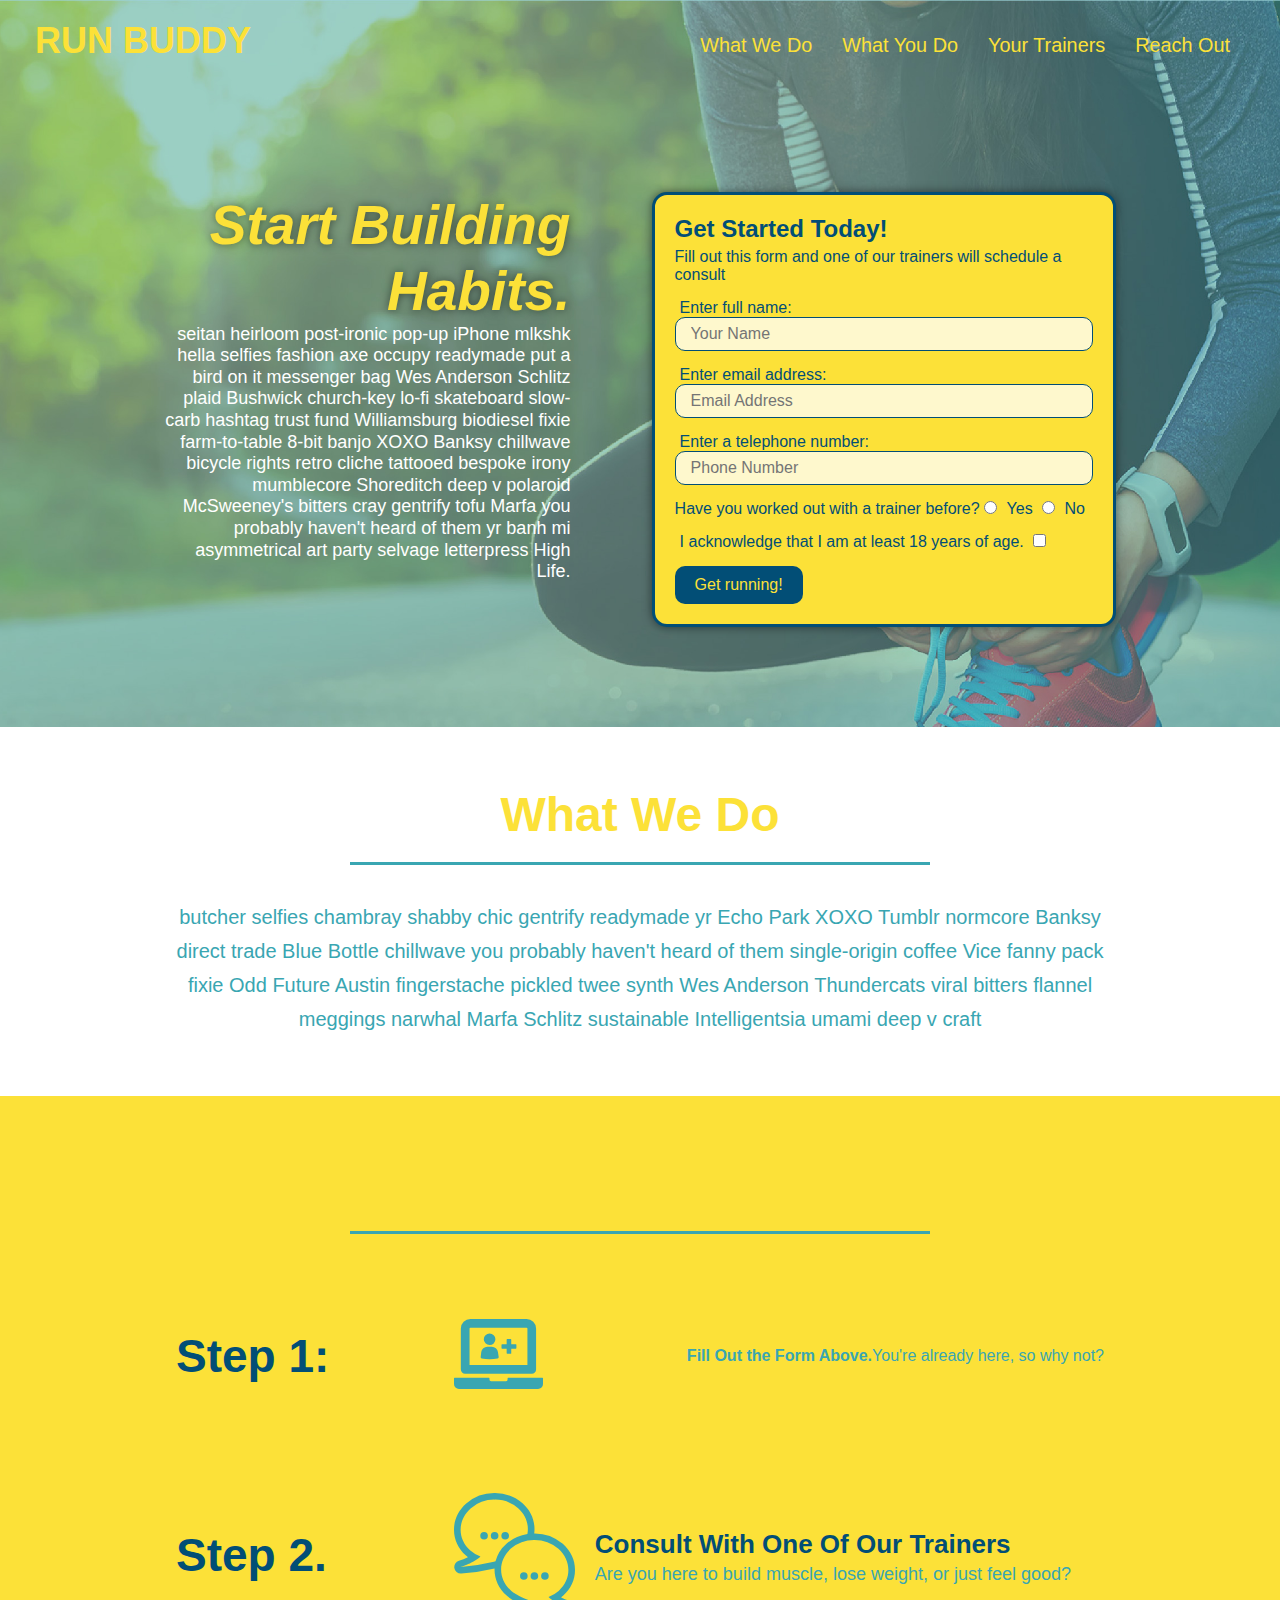
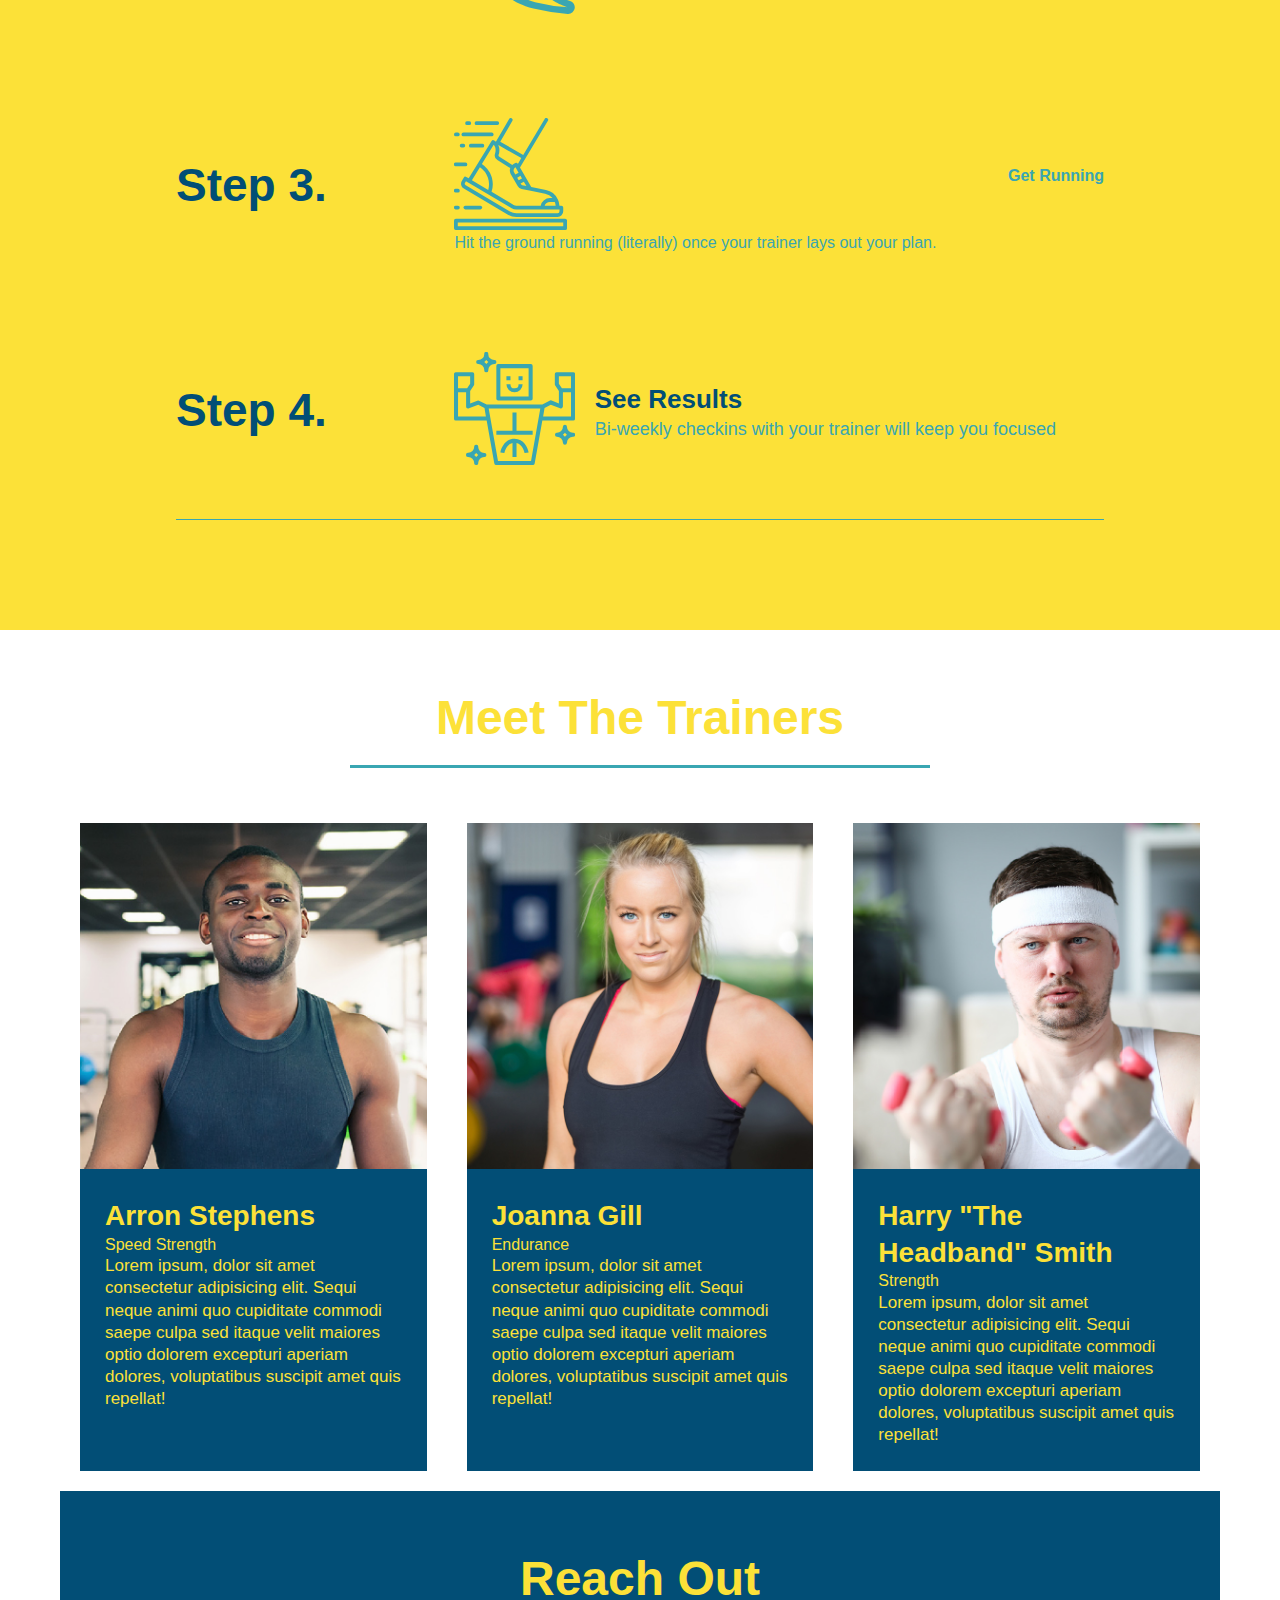
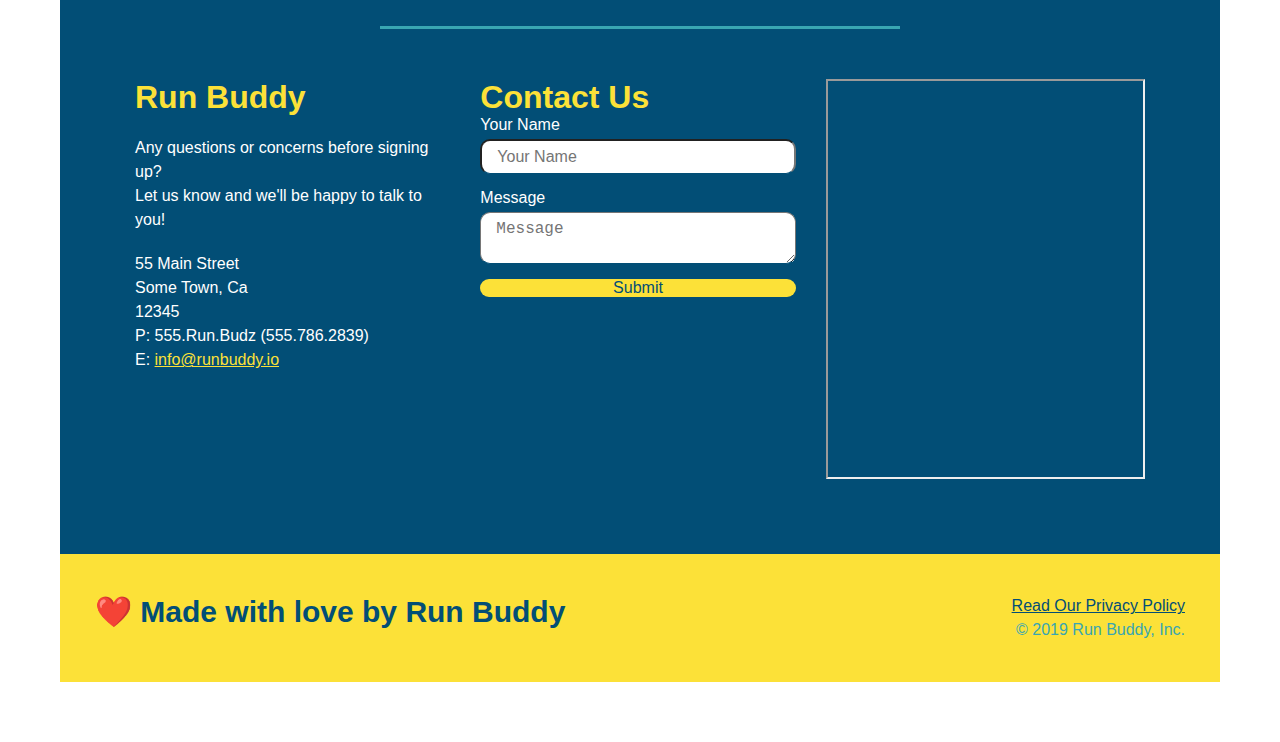
<file: index.html>
<!DOCTYPE html>
<html>
    <head>
        <meta name="viewport" content="width=device-width, initial-scale=1.0" />
        <meta charset="UTF-8" />
        <title>Run Buddy</title>
        <link rel="stylesheet" href="./assets/style.css" />
    </head>
    <body>
        <header>
        <h1>
            <a href="/">RUN BUDDY</a>
        </h1>
        <nav>
            <!-- Unordered list element-->
            <ul>
                <!--List item element-->
                <li>
                    <!--Anchor element-->
                    <a href="#what-we-do"> What We Do</a>
                </li>
                <li>
                    <a href="#what-you-do">What You Do</a>
                </li>
                <li>
                    <a href="#your-trainers">Your Trainers</a>
                </li>
                <li>
                    <a href="#reach-out">Reach Out</a>
                </li>
            </ul>
        </nav>
        </header>
        <section class="hero">
            <div class="hero-cta">
                <h2>Start Building Habits.</h2>
                <p>
                    seitan heirloom post-ironic pop-up iPhone mlkshk hella selfies fashion axe occupy readymade put a bird on it messenger bag Wes Anderson Schlitz plaid Bushwick church-key lo-fi skateboard slow-carb hashtag trust fund Williamsburg biodiesel fixie farm-to-table 8-bit banjo XOXO Banksy chillwave bicycle rights retro cliche tattooed bespoke irony mumblecore Shoreditch deep v polaroid McSweeney's bitters cray gentrify tofu Marfa you probably haven't heard of them yr banh mi asymmetrical art party selvage letterpress High Life.
                </p>
            </div>
            <div class="hero-form">
                <h3>Get Started Today!</h3>
                <p>Fill out this form and one of our trainers will schedule a consult</p>
             <!-- Add form element -->
            <form>
                <label for="name">Enter full name:</label>
                <input type="text" placeholder="Your Name" name="name" id="name" class="form-input"/>
                <label for="email">Enter email address:</label>
                <input type="email"placeholder="Email Address" name="email" id="email" class="form-input"/>
                <label for="phone">Enter a telephone number:</label>
                <input type="tel" placeholder="Phone Number" name="phone" id="phone" class="form-input"/>
                <p>
                    Have you worked out with a trainer before?
                    <input type="radio" name="trainer-confirm" id="trainer-yes" />
                    <label for="trainer-yes">Yes</label>
                    <input type="radio" name="trainer-confirm" id="trainer-no" />
                    <label for="trainer-no">No</label>
                </p> 
                <p>
                    <label for="checkbox">
                        I acknowledge that I am at least 18 years of age.
                    </label>
                    <input type="checkbox" name="age-confirm"  id="checkbox" />
                </p>
                <button type="submit">
                    Get running!
                </button>
            </form>
            </div>
        </section>
        <!-- end hero-->
    <!-- "what we do" section-->
    <section id="what-we-do" class="intro">
        <div class="flex-row">
            <h2 class="section-title primary-border"> 
                What We Do
            </h2>
            </div>
            <div class="flex-row">
            <p>
            butcher selfies chambray shabby chic gentrify readymade yr Echo Park XOXO Tumblr normcore Banksy direct trade Blue Bottle chillwave you probably haven't heard of them single-origin coffee Vice fanny pack fixie Odd Future Austin fingerstache pickled twee synth Wes Anderson Thundercats viral bitters flannel meggings narwhal Marfa Schlitz sustainable Intelligentsia umami deep v craft
        </p>
        </div>
    </section>
    <!--"what you do" section-->
    <section id="what-you-do" class="steps">
        <div class="flex-row">
        <h2 class="section-title secondary-border">
            What You Do
          </h2>
        </div>
            <!-- insert this img element-->
            <div class="step">
            <h3>Step 1:</h3>
            <div class="step-info">
                <div class="step-img">
                    <img src="./assets/step-1.svg" alt="" />
                    </div>
                    <div class="step-text"></div>
                    <h4>Fill Out the Form Above.</h4>
                    <p>You're already here, so why not?</p>
                </div>
            </div>
        </div>
        <div class="step">
            <h3>Step 2.</h3>
            <div class="step-info">
                <div class="step-img">
                    <img src="./assets/step-2.svg" alt="" />
                    </div>
                    <div class="step-text">
                        <h4>Consult With One Of Our Trainers</h4>
                        <p>Are you here to build muscle, lose weight, or just feel good?</p>
                    </div>
                </div>
            </div>
            <div class="step">
                <h3>Step 3.</h3>
                <div class="step-info">
                    <div class="step-img">
                        <img src="./assets/step-3.svg" alt="" />
                    </div>
                    <div class="step-text"></div>
                            <h4>Get Running</h4>
                            <p>Hit the ground running (literally) once your trainer lays out your plan.</p>
                        </div>
                    </div>
                </div>
                    <div class="step">
                        <h3>Step 4.</h3>
                        <div class="step-info">
                            <div class="step-img">
                                <img src="./assets/step-4.svg" alt="" />
                                </div>
                                <div class="step-text">
                                <h4>See Results</h4>
                                <p>Bi-weekly checkins with your trainer will keep you focused</p>
                            </div>
                        </div>
                    </div>
        </section>
    <!--"meet the trainers" section-->
    <section id="your-trainers">
        <div class="flex-row">
        <h2 class="section-title primary-border">
            Meet The Trainers
        </h2>
        </div>
    
    <div class="trainers">
    <article class="trainer">
        <img src="./assets/trainer-1.jpg" alt="Arron Stephens in his workout clothes, ready to pump iron" />
        <div class="trainer-bio">
            <h3 class="trainer-name"> Arron Stephens</h3>
            <h4 class="trainer-role">Speed Strength</h4>
            <p>Lorem ipsum, dolor sit amet consectetur adipisicing elit. Sequi neque animi quo cupiditate commodi saepe culpa sed
                itaque velit maiores optio dolorem excepturi aperiam dolores, voluptatibus suscipit amet quis repellat!
            </p>
        </div>
    </article>
    <article class="trainer">
        <img src="./assets/trainer-2.jpg" alt="Joanna Gill cooling off after a workout" />
        <div class="trainer-bio">
            <h3 class="trainer-name">Joanna Gill</h3>
            <h4 class="trainer-note">Endurance</h4>
            <p>Lorem ipsum, dolor sit amet consectetur adipisicing elit. Sequi neque animi quo cupiditate commodi saepe culpa sed
                itaque velit maiores optio dolorem excepturi aperiam dolores, voluptatibus suscipit amet quis repellat!
              </p>
        </div>
        </article>
        <article class="trainer">
        <img src="./assets/trainer-3.jpg" alt="Harry Smith wearing a headband" />
        <div class="trainer-bio">
            <h3 class="trainer-name">Harry "The Headband" Smith</h3>
            <h4 class="trainer-note">Strength</h4>
            <p>Lorem ipsum, dolor sit amet consectetur adipisicing elit. Sequi neque animi quo cupiditate commodi saepe culpa sed
                itaque velit maiores optio dolorem excepturi aperiam dolores, voluptatibus suscipit amet quis repellat!
            </p>
        </div>
    </article>
    </div>
    <!--"reach out" section-->
    <section id="reach-out" class="contact">
        <div class="flex-row">
        <h2 class="section-title secondary-border">
            Reach Out
        </h2>
        </div>

        <div class="contact-info">
            <div>
            <h3>Run Buddy</h3>
            <p>
                Any questions or concerns before signing up?
                <br />
                Let us know and we'll be happy to talk to you!
            </p>
            <address>
                55 Main Street <br/>
                Some Town, Ca <br/>
                12345<br />
                P: 555.Run.Budz (555.786.2839)<br/>
                E: <a href="mailto:info@runbuddy.io">info@runbuddy.io</a>
            </address>
        </div>
        <div class="contact-form">
            <h3>Contact Us</h3>
            <form>
                <label for="contact-name">Your Name</label>
                <input type="text" id="contact-name" placeholder="Your Name" />

                <label for="contact-message">Message</label>
                <textarea id="contact-message" placeholder="Message"></textarea>
                <button type="submit">Submit</button>
            </form>
        </div>
            <iframe src="https://www.google.com/maps/embed?pb=!1m18!1m12!1m3!1d3147.1079747227936!2d-120.42364418397035!3d37.92790791110593!2m3!1f0!2f0!3f0!3m2!1i1024!2i768!4f13.1!3m3!1m2!1s0x8090c49129b6ac57%3A0xb56c7eb95a2cd8bd!2sMain%20St%2C%20California%2095327!5e0!3m2!1sen!2sus!4v1616426329495!5m2!1sen!2sus">
                style="border:0;"
                allowfullscreen=""
                loading="lazy">
            </iframe>
        </div>
    </section>
    <!--footer-->
    <footer>
        <h2>❤️ Made with love by Run Buddy</h2>
            <div>
            <a href="./privacy-policy.html">Read Our Privacy Policy</a><br />
            &copy; 2019 Run Buddy, Inc.
          </div>
    </footer>
</body>
</html>
</file>
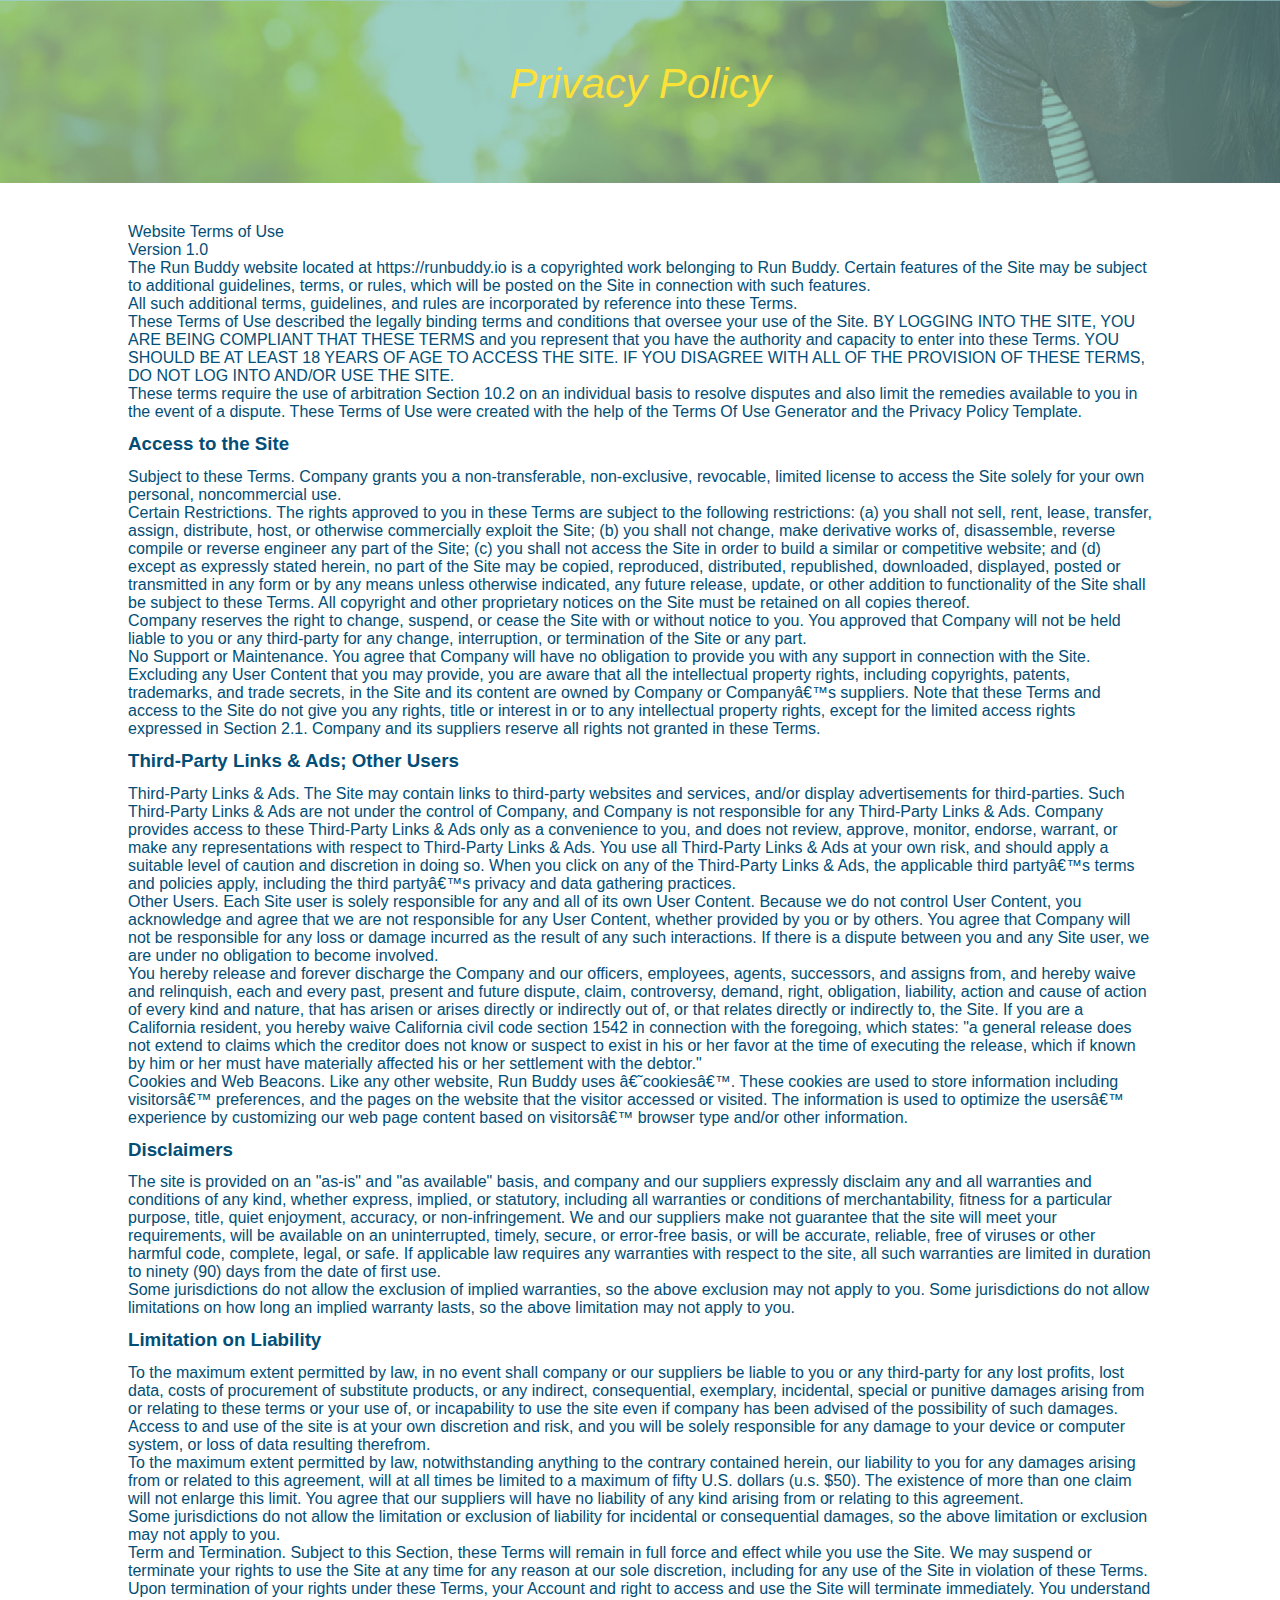
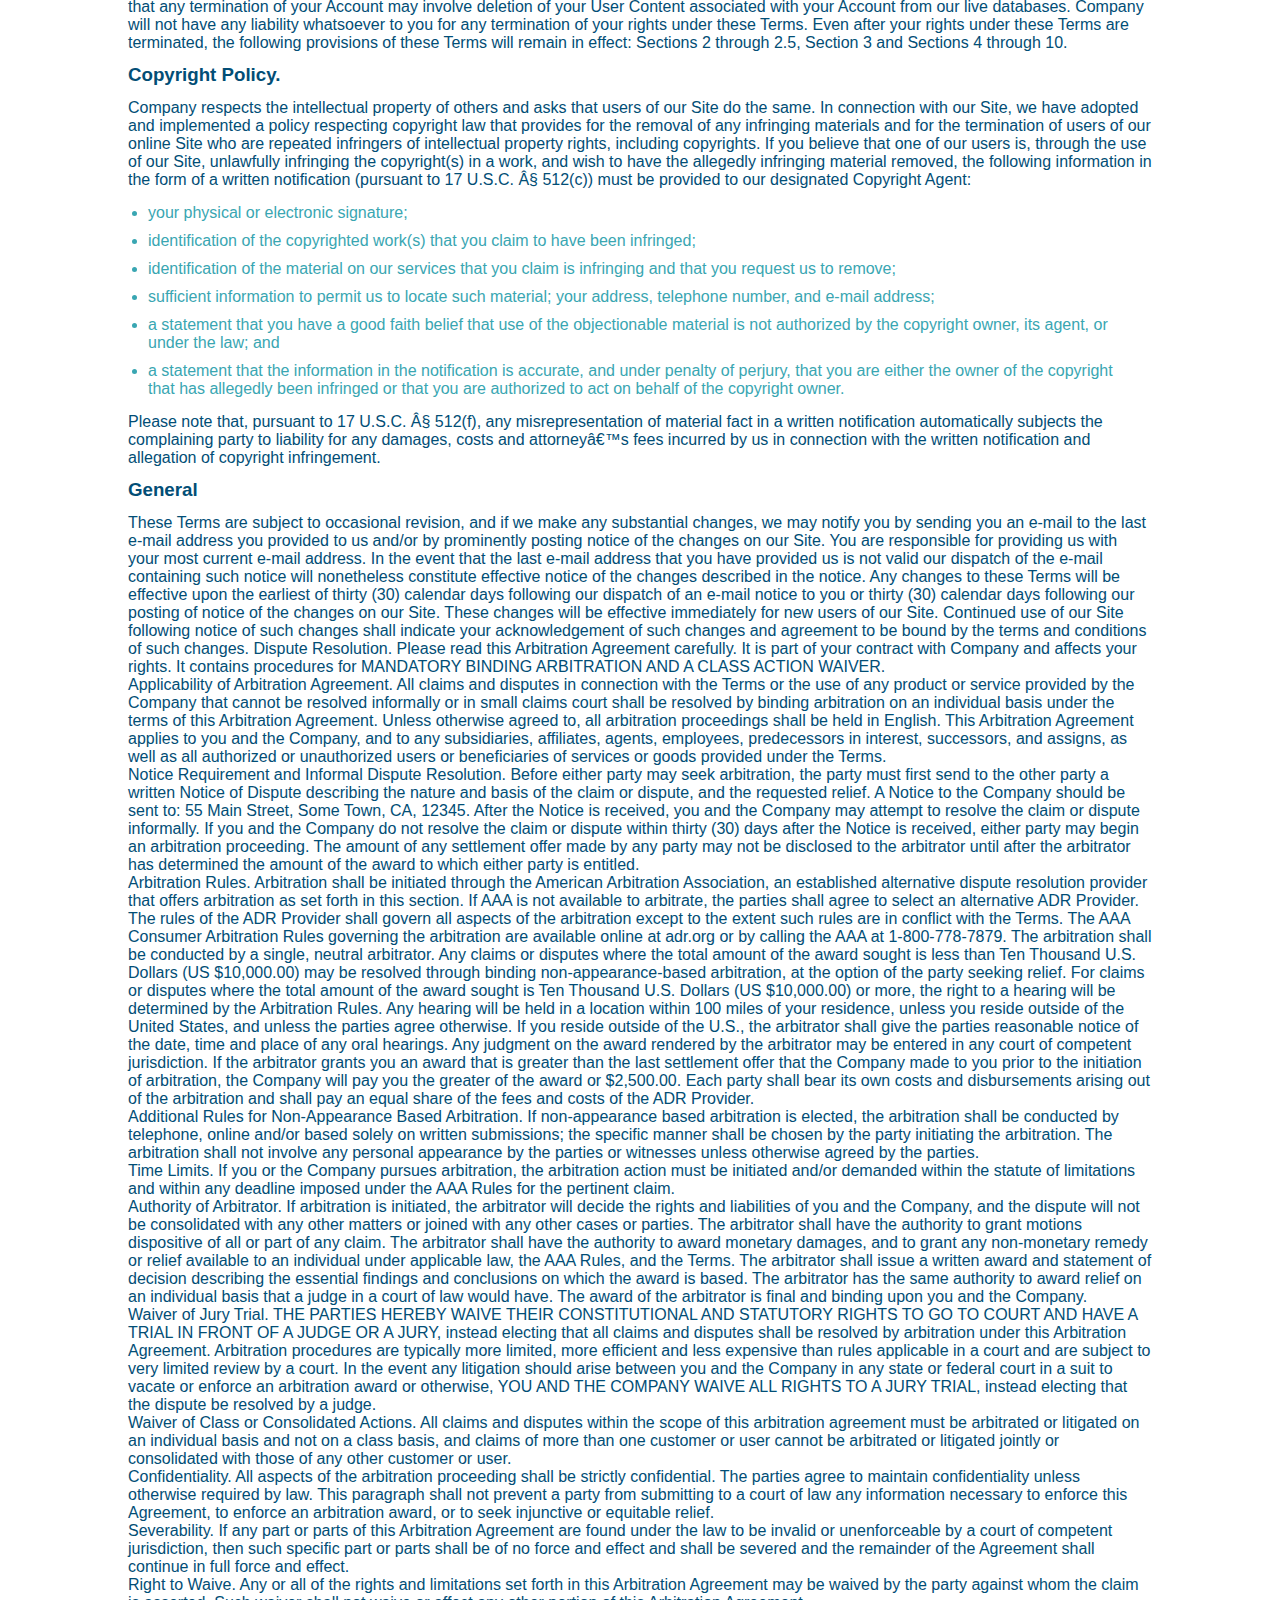
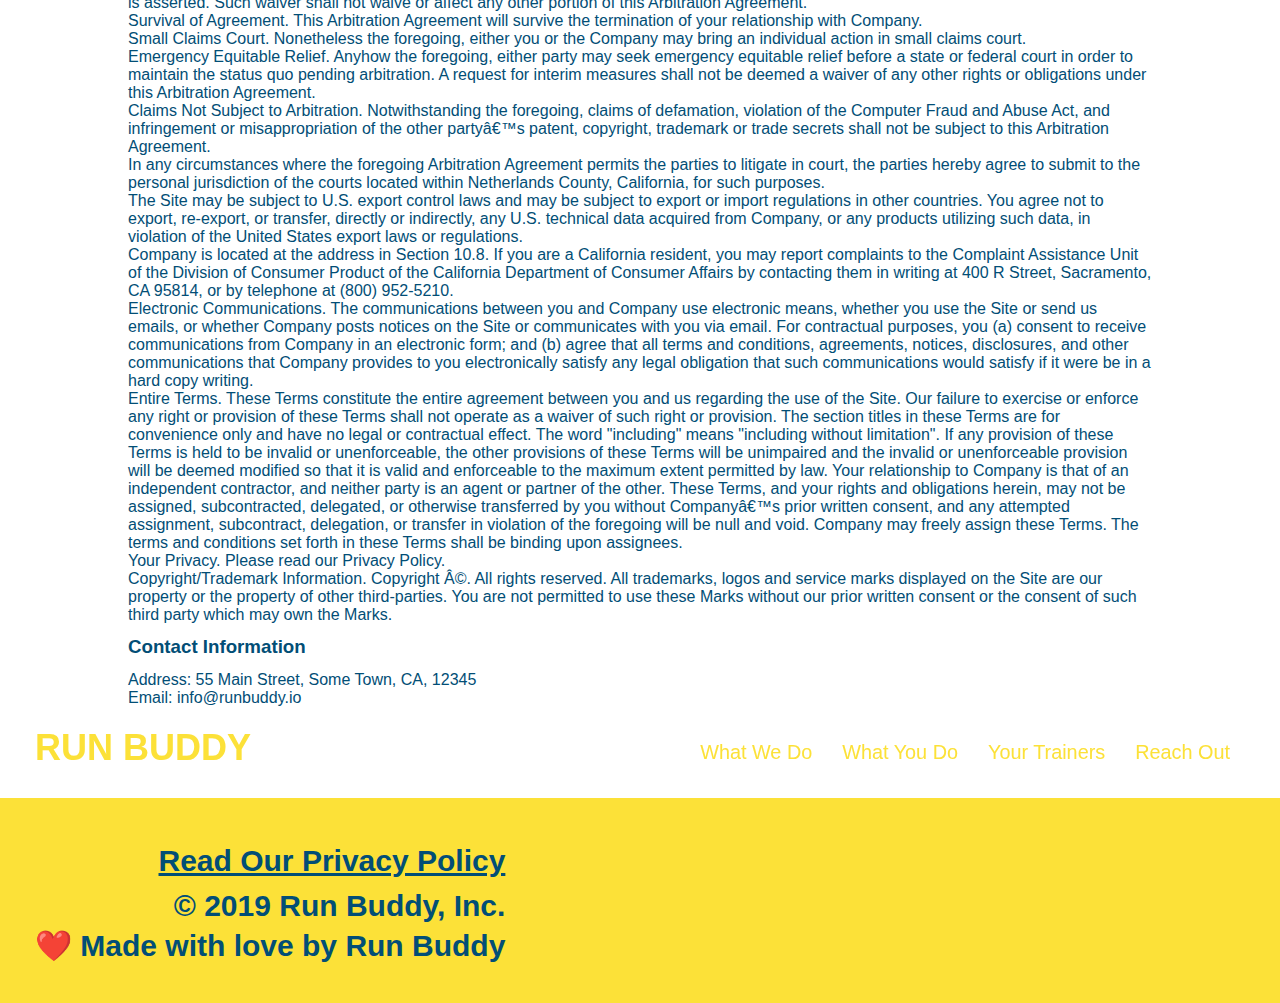
<file: assets/privacy-policy.html>
<!DOCTYPE html>
<html lang="en">
  <head>
    <meta name="viewport" content="width=device-width, initial-scale=1.0" />
    <link rel="stylesheet" href="style.css" />
    <link rel="stylesheet" href="secondary-style.css" />
    <meta charset="UTF-8" />
    <title class="page-title">Privacy Policy - Run Buddy</title>
  </head>
  <body>
      <section class="hero">
          <h2 class="page-title">
              Privacy Policy 
          </h2>
      </section>
      <article class="secondary-content">

      <p>
        Website Terms of Use
      </p>

      <p>
        Version 1.0
      </p>

      <p>
        The Run Buddy website located at https://runbuddy.io is a copyrighted work belonging to Run Buddy. Certain
        features of the Site may be subject to additional guidelines, terms, or rules, which will be posted on the Site
        in connection with such features.
      </p>

      <p>
        All such additional terms, guidelines, and rules are incorporated by reference into these Terms.
      </p>

      <p>
        These Terms of Use described the legally binding terms and conditions that oversee your use of the Site. BY
        LOGGING INTO THE SITE, YOU ARE BEING COMPLIANT THAT THESE TERMS and you represent that you have the authority
        and capacity to enter into these Terms. YOU SHOULD BE AT LEAST 18 YEARS OF AGE TO ACCESS THE SITE. IF YOU
        DISAGREE WITH ALL OF THE PROVISION OF THESE TERMS, DO NOT LOG INTO AND/OR USE THE SITE.
      </p>

      <p>
        These terms require the use of arbitration Section 10.2 on an individual basis to resolve disputes and also
        limit the remedies available to you in the event of a dispute. These Terms of Use were created with the help of
        the Terms Of Use Generator and the Privacy Policy Template.
      </p>

      <h3>
        Access to the Site
      </h3>

      <p>
        Subject to these Terms. Company grants you a non-transferable, non-exclusive, revocable, limited license to
        access the Site solely for your own personal, noncommercial use.
      </p>

      <p>
        Certain Restrictions. The rights approved to you in these Terms are subject to the following restrictions: (a)
        you shall not sell, rent, lease, transfer, assign, distribute, host, or otherwise commercially exploit the Site;
        (b) you shall not change, make derivative works of, disassemble, reverse compile or reverse engineer any part of
        the Site; (c) you shall not access the Site in order to build a similar or competitive website; and (d) except
        as expressly stated herein, no part of the Site may be copied, reproduced, distributed, republished, downloaded,
        displayed, posted or transmitted in any form or by any means unless otherwise indicated, any future release,
        update, or other addition to functionality of the Site shall be subject to these Terms. All copyright and other
        proprietary notices on the Site must be retained on all copies thereof.
      </p>

      <p>
        Company reserves the right to change, suspend, or cease the Site with or without notice to you. You approved
        that Company will not be held liable to you or any third-party for any change, interruption, or termination of
        the Site or any part.
      </p>

      <p>
        No Support or Maintenance. You agree that Company will have no obligation to provide you with any support in
        connection with the Site.
      </p>

      <p>
        Excluding any User Content that you may provide, you are aware that all the intellectual property rights,
        including copyrights, patents, trademarks, and trade secrets, in the Site and its content are owned by Company
        or Companyâ€™s suppliers. Note that these Terms and access to the Site do not give you any rights, title or
        interest in or to any intellectual property rights, except for the limited access rights expressed in Section
        2.1. Company and its suppliers reserve all rights not granted in these Terms.
      </p>

      <h3>
        Third-Party Links & Ads; Other Users
      </h3>

      <p>
        Third-Party Links & Ads. The Site may contain links to third-party websites and services, and/or display
        advertisements for third-parties. Such Third-Party Links & Ads are not under the control of Company, and Company
        is not responsible for any Third-Party Links & Ads. Company provides access to these Third-Party Links & Ads
        only as a convenience to you, and does not review, approve, monitor, endorse, warrant, or make any
        representations with respect to Third-Party Links & Ads. You use all Third-Party Links & Ads at your own risk,
        and should apply a suitable level of caution and discretion in doing so. When you click on any of the
        Third-Party Links & Ads, the applicable third partyâ€™s terms and policies apply, including the third partyâ€™s
        privacy and data gathering practices.
      </p>

      <p>
        Other Users. Each Site user is solely responsible for any and all of its own User Content. Because we do not
        control User Content, you acknowledge and agree that we are not responsible for any User Content, whether
        provided by you or by others. You agree that Company will not be responsible for any loss or damage incurred as
        the result of any such interactions. If there is a dispute between you and any Site user, we are under no
        obligation to become involved.
      </p>

      <p>
        You hereby release and forever discharge the Company and our officers, employees, agents, successors, and
        assigns from, and hereby waive and relinquish, each and every past, present and future dispute, claim,
        controversy, demand, right, obligation, liability, action and cause of action of every kind and nature, that has
        arisen or arises directly or indirectly out of, or that relates directly or indirectly to, the Site. If you are
        a California resident, you hereby waive California civil code section 1542 in connection with the foregoing,
        which states: "a general release does not extend to claims which the creditor does not know or suspect to exist
        in his or her favor at the time of executing the release, which if known by him or her must have materially
        affected his or her settlement with the debtor."
      </p>

      <p>
        Cookies and Web Beacons. Like any other website, Run Buddy uses â€˜cookiesâ€™. These cookies are used to store
        information including visitorsâ€™ preferences, and the pages on the website that the visitor accessed or visited.
        The information is used to optimize the usersâ€™ experience by customizing our web page content based on visitorsâ€™
        browser type and/or other information.
      </p>

      <h3>
        Disclaimers
      </h3>

      <p>
        The site is provided on an "as-is" and "as available" basis, and company and our suppliers expressly disclaim
        any and all warranties and conditions of any kind, whether express, implied, or statutory, including all
        warranties or conditions of merchantability, fitness for a particular purpose, title, quiet enjoyment, accuracy,
        or non-infringement. We and our suppliers make not guarantee that the site will meet your requirements, will be
        available on an uninterrupted, timely, secure, or error-free basis, or will be accurate, reliable, free of
        viruses or other harmful code, complete, legal, or safe. If applicable law requires any warranties with respect
        to the site, all such warranties are limited in duration to ninety (90) days from the date of first use.
      </p>

      <p>
        Some jurisdictions do not allow the exclusion of implied warranties, so the above exclusion may not apply to
        you. Some jurisdictions do not allow limitations on how long an implied warranty lasts, so the above limitation
        may not apply to you.
      </p>

      <h3>
        Limitation on Liability
      </h3>

      <p>
        To the maximum extent permitted by law, in no event shall company or our suppliers be liable to you or any
        third-party for any lost profits, lost data, costs of procurement of substitute products, or any indirect,
        consequential, exemplary, incidental, special or punitive damages arising from or relating to these terms or
        your use of, or incapability to use the site even if company has been advised of the possibility of such
        damages. Access to and use of the site is at your own discretion and risk, and you will be solely responsible
        for any damage to your device or computer system, or loss of data resulting therefrom.
      </p>

      <p>
        To the maximum extent permitted by law, notwithstanding anything to the contrary contained herein, our liability
        to you for any damages arising from or related to this agreement, will at all times be limited to a maximum of
        fifty U.S. dollars (u.s. $50). The existence of more than one claim will not enlarge this limit. You agree that
        our suppliers will have no liability of any kind arising from or relating to this agreement.
      </p>

      <p>
        Some jurisdictions do not allow the limitation or exclusion of liability for incidental or consequential
        damages, so the above limitation or exclusion may not apply to you.
      </p>

      <p>
        Term and Termination. Subject to this Section, these Terms will remain in full force and effect while you use
        the Site. We may suspend or terminate your rights to use the Site at any time for any reason at our sole
        discretion, including for any use of the Site in violation of these Terms. Upon termination of your rights under
        these Terms, your Account and right to access and use the Site will terminate immediately. You understand that
        any termination of your Account may involve deletion of your User Content associated with your Account from our
        live databases. Company will not have any liability whatsoever to you for any termination of your rights under
        these Terms. Even after your rights under these Terms are terminated, the following provisions of these Terms
        will remain in effect: Sections 2 through 2.5, Section 3 and Sections 4 through 10.
      </p>

      <h3>
        Copyright Policy.
      </h3>

      <p>
        Company respects the intellectual property of others and asks that users of our Site do the same. In connection
        with our Site, we have adopted and implemented a policy respecting copyright law that provides for the removal
        of any infringing materials and for the termination of users of our online Site who are repeated infringers of
        intellectual property rights, including copyrights. If you believe that one of our users is, through the use of
        our Site, unlawfully infringing the copyright(s) in a work, and wish to have the allegedly infringing material
        removed, the following information in the form of a written notification (pursuant to 17 U.S.C. Â§ 512(c)) must
        be provided to our designated Copyright Agent:
      </p>

      <ul>
        <li>
          your physical or electronic signature;
        </li>
        <li>
          identification of the copyrighted work(s) that you claim to have been infringed;
        </li>
        <li>
          identification of the material on our services that you claim is infringing and that you request us to remove;
        </li>
        <li>
          sufficient information to permit us to locate such material; your address, telephone number, and e-mail
          address;
        </li>
        <li>
          a statement that you have a good faith belief that use of the objectionable material is not authorized by the
          copyright owner, its agent, or under the law; and
        </li>
        <li>
          a statement that the information in the notification is accurate, and under penalty of perjury, that you are
          either the owner of the copyright that has allegedly been infringed or that you are authorized to act on
          behalf of the copyright owner.
        </li>
      </ul>

      <p>
        Please note that, pursuant to 17 U.S.C. Â§ 512(f), any misrepresentation of material fact in a written
        notification automatically subjects the complaining party to liability for any damages, costs and attorneyâ€™s
        fees incurred by us in connection with the written notification and allegation of copyright infringement.
      </p>

      <h3>
        General
      </h3>

      <p>
        These Terms are subject to occasional revision, and if we make any substantial changes, we may notify you by
        sending you an e-mail to the last e-mail address you provided to us and/or by prominently posting notice of the
        changes on our Site. You are responsible for providing us with your most current e-mail address. In the event
        that the last e-mail address that you have provided us is not valid our dispatch of the e-mail containing such
        notice will nonetheless constitute effective notice of the changes described in the notice. Any changes to these
        Terms will be effective upon the earliest of thirty (30) calendar days following our dispatch of an e-mail
        notice to you or thirty (30) calendar days following our posting of notice of the changes on our Site. These
        changes will be effective immediately for new users of our Site. Continued use of our Site following notice of
        such changes shall indicate your acknowledgement of such changes and agreement to be bound by the terms and
        conditions of such changes. Dispute Resolution. Please read this Arbitration Agreement carefully. It is part of
        your contract with Company and affects your rights. It contains procedures for MANDATORY BINDING ARBITRATION AND
        A CLASS ACTION WAIVER.
      </p>

      <p>
        Applicability of Arbitration Agreement. All claims and disputes in connection with the Terms or the use of any
        product or service provided by the Company that cannot be resolved informally or in small claims court shall be
        resolved by binding arbitration on an individual basis under the terms of this Arbitration Agreement. Unless
        otherwise agreed to, all arbitration proceedings shall be held in English. This Arbitration Agreement applies to
        you and the Company, and to any subsidiaries, affiliates, agents, employees, predecessors in interest,
        successors, and assigns, as well as all authorized or unauthorized users or beneficiaries of services or goods
        provided under the Terms.
      </p>

      <p>
        Notice Requirement and Informal Dispute Resolution. Before either party may seek arbitration, the party must
        first send to the other party a written Notice of Dispute describing the nature and basis of the claim or
        dispute, and the requested relief. A Notice to the Company should be sent to: 55 Main Street, Some Town, CA,
        12345. After the Notice is received, you and the Company may attempt to resolve the claim or dispute informally.
        If you and the Company do not resolve the claim or dispute within thirty (30) days after the Notice is received,
        either party may begin an arbitration proceeding. The amount of any settlement offer made by any party may not
        be disclosed to the arbitrator until after the arbitrator has determined the amount of the award to which either
        party is entitled.
      </p>

      <p>
        Arbitration Rules. Arbitration shall be initiated through the American Arbitration Association, an established
        alternative dispute resolution provider that offers arbitration as set forth in this section. If AAA is not
        available to arbitrate, the parties shall agree to select an alternative ADR Provider. The rules of the ADR
        Provider shall govern all aspects of the arbitration except to the extent such rules are in conflict with the
        Terms. The AAA Consumer Arbitration Rules governing the arbitration are available online at adr.org or by
        calling the AAA at 1-800-778-7879. The arbitration shall be conducted by a single, neutral arbitrator. Any
        claims or disputes where the total amount of the award sought is less than Ten Thousand U.S. Dollars (US
        $10,000.00) may be resolved through binding non-appearance-based arbitration, at the option of the party seeking
        relief. For claims or disputes where the total amount of the award sought is Ten Thousand U.S. Dollars (US
        $10,000.00) or more, the right to a hearing will be determined by the Arbitration Rules. Any hearing will be
        held in a location within 100 miles of your residence, unless you reside outside of the United States, and
        unless the parties agree otherwise. If you reside outside of the U.S., the arbitrator shall give the parties
        reasonable notice of the date, time and place of any oral hearings. Any judgment on the award rendered by the
        arbitrator may be entered in any court of competent jurisdiction. If the arbitrator grants you an award that is
        greater than the last settlement offer that the Company made to you prior to the initiation of arbitration, the
        Company will pay you the greater of the award or $2,500.00. Each party shall bear its own costs and
        disbursements arising out of the arbitration and shall pay an equal share of the fees and costs of the ADR
        Provider.
      </p>

      <p>
        Additional Rules for Non-Appearance Based Arbitration. If non-appearance based arbitration is elected, the
        arbitration shall be conducted by telephone, online and/or based solely on written submissions; the specific
        manner shall be chosen by the party initiating the arbitration. The arbitration shall not involve any personal
        appearance by the parties or witnesses unless otherwise agreed by the parties.
      </p>

      <p>
        Time Limits. If you or the Company pursues arbitration, the arbitration action must be initiated and/or demanded
        within the statute of limitations and within any deadline imposed under the AAA Rules for the pertinent claim.
      </p>

      <p>
        Authority of Arbitrator. If arbitration is initiated, the arbitrator will decide the rights and liabilities of
        you and the Company, and the dispute will not be consolidated with any other matters or joined with any other
        cases or parties. The arbitrator shall have the authority to grant motions dispositive of all or part of any
        claim. The arbitrator shall have the authority to award monetary damages, and to grant any non-monetary remedy
        or relief available to an individual under applicable law, the AAA Rules, and the Terms. The arbitrator shall
        issue a written award and statement of decision describing the essential findings and conclusions on which the
        award is based. The arbitrator has the same authority to award relief on an individual basis that a judge in a
        court of law would have. The award of the arbitrator is final and binding upon you and the Company.
      </p>

      <p>
        Waiver of Jury Trial. THE PARTIES HEREBY WAIVE THEIR CONSTITUTIONAL AND STATUTORY RIGHTS TO GO TO COURT AND HAVE
        A TRIAL IN FRONT OF A JUDGE OR A JURY, instead electing that all claims and disputes shall be resolved by
        arbitration under this Arbitration Agreement. Arbitration procedures are typically more limited, more efficient
        and less expensive than rules applicable in a court and are subject to very limited review by a court. In the
        event any litigation should arise between you and the Company in any state or federal court in a suit to vacate
        or enforce an arbitration award or otherwise, YOU AND THE COMPANY WAIVE ALL RIGHTS TO A JURY TRIAL, instead
        electing that the dispute be resolved by a judge.
      </p>

      <p>
        Waiver of Class or Consolidated Actions. All claims and disputes within the scope of this arbitration agreement
        must be arbitrated or litigated on an individual basis and not on a class basis, and claims of more than one
        customer or user cannot be arbitrated or litigated jointly or consolidated with those of any other customer or
        user.
      </p>

      <p>
        Confidentiality. All aspects of the arbitration proceeding shall be strictly confidential. The parties agree to
        maintain confidentiality unless otherwise required by law. This paragraph shall not prevent a party from
        submitting to a court of law any information necessary to enforce this Agreement, to enforce an arbitration
        award, or to seek injunctive or equitable relief.
      </p>

      <p>
        Severability. If any part or parts of this Arbitration Agreement are found under the law to be invalid or
        unenforceable by a court of competent jurisdiction, then such specific part or parts shall be of no force and
        effect and shall be severed and the remainder of the Agreement shall continue in full force and effect.
      </p>

      <p>
        Right to Waive. Any or all of the rights and limitations set forth in this Arbitration Agreement may be waived
        by the party against whom the claim is asserted. Such waiver shall not waive or affect any other portion of this
        Arbitration Agreement.
      </p>

      <p>
        Survival of Agreement. This Arbitration Agreement will survive the termination of your relationship with
        Company.
      </p>

      <p>
        Small Claims Court. Nonetheless the foregoing, either you or the Company may bring an individual action in small
        claims court.
      </p>

      <p>
        Emergency Equitable Relief. Anyhow the foregoing, either party may seek emergency equitable relief before a
        state or federal court in order to maintain the status quo pending arbitration. A request for interim measures
        shall not be deemed a waiver of any other rights or obligations under this Arbitration Agreement.
      </p>

      <p>
        Claims Not Subject to Arbitration. Notwithstanding the foregoing, claims of defamation, violation of the
        Computer Fraud and Abuse Act, and infringement or misappropriation of the other partyâ€™s patent, copyright,
        trademark or trade secrets shall not be subject to this Arbitration Agreement.
      </p>

      <p>
        In any circumstances where the foregoing Arbitration Agreement permits the parties to litigate in court, the
        parties hereby agree to submit to the personal jurisdiction of the courts located within Netherlands County,
        California, for such purposes.
      </p>

      <p>
        The Site may be subject to U.S. export control laws and may be subject to export or import regulations in other
        countries. You agree not to export, re-export, or transfer, directly or indirectly, any U.S. technical data
        acquired from Company, or any products utilizing such data, in violation of the United States export laws or
        regulations.
      </p>

      <p>
        Company is located at the address in Section 10.8. If you are a California resident, you may report complaints
        to the Complaint Assistance Unit of the Division of Consumer Product of the California Department of Consumer
        Affairs by contacting them in writing at 400 R Street, Sacramento, CA 95814, or by telephone at (800) 952-5210.
      </p>

      <p>
        Electronic Communications. The communications between you and Company use electronic means, whether you use the
        Site or send us emails, or whether Company posts notices on the Site or communicates with you via email. For
        contractual purposes, you (a) consent to receive communications from Company in an electronic form; and (b)
        agree that all terms and conditions, agreements, notices, disclosures, and other communications that Company
        provides to you electronically satisfy any legal obligation that such communications would satisfy if it were be
        in a hard copy writing.
      </p>

      <p>
        Entire Terms. These Terms constitute the entire agreement between you and us regarding the use of the Site. Our
        failure to exercise or enforce any right or provision of these Terms shall not operate as a waiver of such right
        or provision. The section titles in these Terms are for convenience only and have no legal or contractual
        effect. The word "including" means "including without limitation". If any provision of these Terms is held to be
        invalid or unenforceable, the other provisions of these Terms will be unimpaired and the invalid or
        unenforceable provision will be deemed modified so that it is valid and enforceable to the maximum extent
        permitted by law. Your relationship to Company is that of an independent contractor, and neither party is an
        agent or partner of the other. These Terms, and your rights and obligations herein, may not be assigned,
        subcontracted, delegated, or otherwise transferred by you without Companyâ€™s prior written consent, and any
        attempted assignment, subcontract, delegation, or transfer in violation of the foregoing will be null and void.
        Company may freely assign these Terms. The terms and conditions set forth in these Terms shall be binding upon
        assignees.
      </p>

      <p>
        Your Privacy. Please read our Privacy Policy.
      </p>

      <p>
        Copyright/Trademark Information. Copyright Â©. All rights reserved. All trademarks, logos and service marks
        displayed on the Site are our property or the property of other third-parties. You are not permitted to use
        these Marks without our prior written consent or the consent of such third party which may own the Marks.
      </p>

      <h3>
        Contact Information
      </h3>

      <p>
        Address: 55 Main Street, Some Town, CA, 12345
      </p>

      <p>
        Email: info@runbuddy.io
      </p>

      </article>
    <header>
        <h1>
            <a href="/">RUN BUDDY</a>
        </h1>
        <nav>
            <!-- Unordered list element-->
            <ul>
                <!--List item element-->
                <li>
                    <!--Anchor element-->
                    <a href="#what-we-do"> What We Do</a>
                </li>
                <li>
                    <a href="./index.html#what-you-do">What You Do</a>
                </li>
                <li>
                    <a href="./index.html#your-trainers">Your Trainers</a>
                </li>
                <li>
                    <a href="./index.html#reach-out">Reach Out</a>
                </li>
            </ul>
        </nav>
        </header>
        <footer>
            <h2><div>
                <a href="#">Read Our Privacy Policy</a><br />
                &copy; 2019 Run Buddy, Inc.
              </div>❤️ Made with love by Run Buddy</h2>
        </footer>    
  </body>
</html>
</file>
<file: assets/style.css>
* {
  margin: 0;
  padding: 0;
  box-sizing: border-box;
}
body {
    /* more on this crazy alphanumerical value in a minute! */
    color: #39a6b2;
    font-family: Helvetica, Arial, sans-serif;
  }
  /* apply styles to <header> */
header {
    padding: 20px 35px;
    background-color: #39a6b2;
    display: flex;
    justify-content: space-between;
    flex-wrap: wrap;
    position: -webkit-sticky;
    position: sticky;
    top: 0;
    background-image: url("../assets/hero-bg.jpg");
    background-size: cover;
    background-position: center;
    background-attachment: fixed;
    background-position: 80%;
    
  }
  header h1 {
    font-weight: bold;
    font-size: 36px;
    color: #fce138;
    margin: 0;
  
  }
  
  header a {
    text-decoration: none;
    color: #fce138;
  }
  header nav ul {
    display: flex;
    flex-wrap: wrap;
    justify-content: space-between;
    align-items: center;
    list-style: none;
    
    margin: 7px 0;
  }
  header nav {
    margin: 7px 0;
  }
  
  header nav ul li a {
    padding: 10px 15px;
    font-weight: lighter;
    font-size: 1.55vw;
  }
  header nav ul li a:hover{
    background: #fce138;
    color: #024e76;
    border-radius: 15px;
    text-shadow: none;
  }
  footer {
    display:flex;
    background: #fce138;
    width: 100%;
    padding: 40px 35px;
    justify-content: space-between;
    flex-wrap: wrap;
  }
  footer h2 {
  
  color: #024e76;
  font-size: 30px;
  margin: 0;
}
footer div {
  
  line-height: 1.5;
  text-align: right;
}
footer a {
  color: #024e76;
}
section {
  padding:60px;
}
/* Hero Style Start */
.hero {
  background-image: url("hero-bg.jpg");
  background-size: cover;
  background-position: center;
  display:flex;
  justify-content: center;
  flex-wrap: wrap;
  align-items: flex-start;
  background-attachment: fixed;
  background-position: 80%;
}
/*Hero Style End */
.hero-form {
  color: #024e76;
  background-color: #fce138;
  padding: 20px;
  border: solid 3px #024e76;
  width: 40%;
  margin: 3.5%;
  box-shadow: 0 0 10px rgba(0, 0, 0, 0.5);
  border-radius: 15px;
  }
.hero-form p {
  margin: 5px 0 15px 0;
}

.hero-cta {
  width: 35%;
  text-align: right;
  margin: 3.5%;
  color: #fff;
  font-size: 18px;
  line-height: 1.2;
}
.hero-cta h2 {
  font-style: italic;
  font-size: 55px;
  color: #fce138;
  text-shadow: 0 0 10px rgba(0, 0, 0, 0.5);
}
.hero-form h3 {
  font-size: 24px;
  margin: 0;
}
.form-input{
  border: 1px solid #024e76;
  display: block;
  padding: 7px 15px;
  font-size: 16px;
  color: #024e76;
  width: 100%;
  margin-bottom: 15px;
  border-radius: 10px;
  background-color: rgba(255,255,255, 0.75);
}
.hero-form label {
  margin: 0 5px;
}
.hero-form button {
  color: #fce138;
  background-color: #024e76;
  border: none;
  padding: 10px 20px;
  font-size: 16px;
  border-radius: 10px;
}
.hero-form button:hover {
  background-color: #39a6b2;
}
.intro p {
  line-height: 1.7;
  color: #39a6b2;
  width: 80%;
  font-size: 20px;
  margin: 0 auto;
  text-align: center;
}

.section-title {
  font-size: 48px;
  color: #024e76;
  border-bottom: 3px solid;
  padding-bottom: 20px;
  text-align: center;
  margin: 0 auto 35px auto;
  width: 50%
}

.primary-border {
  border-color: #fce138;
}

.secondary-border {
  border-color: #39a6b2;
}


.contact {
  background-color: #024e76;
  color: #fce138;
}
.section-title {
  color: #fce138;
  display: inline-block;
  border-bottom: 3px solid #39a6b2;
  margin-bottom: 35px;
  padding-bottom: 20px;
  text-align: center;
  margin: 0 auto 35px auto;
  width: 50%;
}

.flex-row {
  display: flex;
}
.step h3 {
  color: #024e76;
  font-size: 46px;
  flex: 1 30%;
}
.step-text p {
  color: #39a6b2;
  font-size: 18px;
}
.step-text h4 {
  font-size: 26px;
  line-height: 1.5;
  color: #024e76;
}
.steps {
  background: #fce138;
}
.step {
  margin: 50px auto;
  padding-bottom: 50px;
  width: 80%;
  display: flex;
  flex-wrap: wrap;
  align-items: center;
  justify-content: space-between;
}
.step-info {
  flex: 2 70%;
  display: flex;
  flex-wrap: wrap;
  align-items: center;
}
.step-img {
  flex: 1 12%;
  margin-right: 20px;
}
.step-text {
  flex: 12;
}
.step-img img {
  max-width: 100%;
}
.step:last-child {

  border-bottom: 1px solid #39a6b2;
}
.trainers {
  width:100%;
  margin: 0 auto;
  display: flex;
  flex-wrap: wrap;
  justify-content: space-around;
  }
.trainer {
  margin: 20px;
  background: #024e76;
  color :#fce138;
  flex: 1;
}
.trainer img {
  width: 100%;
}
.trainer-bio{
  padding: 25px;
  line-height: 1.3;
}
.text-left {
  text-align: left;
}
.text-right {
  text-align: right;
}
.trainer-bio h3 {
  font-size: 28px;
}
.trainer-bio h4 {
  font-weight: lighter;
  font-size: 22 px;
  margin-bottom: 15 px;
}
.trainer-bio p {
  font-size: 17px;
  }
.contact-info {
  display: flex;
  justify-content: space-between;
  flex-wrap: wrap;
}
  .contact-info  > * {
  flex: 1;
  margin: 15px;
}
.contact-form input, .contact-form textarea {
  border-bottom: 1px solid #024e76;
  display: block;
  padding: 7px 15px;
  font-size: 16px;
  color:#024e76;
  width: 100%;
  margin-bottom: 15px;
  margin-top: 5px;
  border-radius: 10px;
  background-color: rgba(255,255,255,1)
}
.contact-form input:focus, .contact-form textarea:focus {
  background-color: rgba(255,255,255,1);
}
.contact-form button {
  width: 100%;
  border: none;
  background: #fce138;
  color: #024e76;
  text-align: center;
  padding: 15 px 0;
  font-size: 16px;
  border-radius: 10px;
}
.contact-form button:hover {
  color:#fce138;
  background: #39a6b2;
}
.contact-info iframe {
  height: 400px;
  }
  .contact-info div {
    color: white;
  }
  .contact-info h3{
  color: #fce138;
  font-size: 32px;
  }
  .contact-info p, .contact-info address {
    margin: 20px 0;
    line-height: 1.5;
    font-size: 16px;
    font-style: normal;
  }
  .contact-info a {
    color: #fce138;
  }
  .form-input:focus {
    background-color: rgba(255,255,255,1);
    outline: none;
  }
  
  /* MEDIA QUERY FOR SMALLER DESKTOP SCREENS AND SMALLER */
@media screen and (max-width: 980px) {
  header {
    padding-bottom: 0;
    justify-content: center;
    position:relative;
  }
  header h1 {
    text-shadow: 0 0 10px rgba(0, 0, 0, 0.5);
    width: 100%;
    text-align: center;
  }
  header nav ul {
    margin-top: 20px;
    width: 100%;
    justify-content: center;
  }
  header nav ul li a {
    font-size: 20px;
    text-shadow: 0 0 10px rgba(0, 0, 0, 0.5);
  }
  footer h2, footer div {
    text-align: center;
    width: 100%;
  }
  .hero-cta, .hero-form {
    width: 100%;
  }
  .hero-cta {
    text-align: center;
  }
  .section-title {
    width: 80%;
  }
  .trainer {
    flex: 0 70%;
  }
  .contact-info iframe {
    flex: 1 100%;
  }
}

/* MEDIA QUERY FOR TABLETS AND SMALLER */
@media screen and (max-width: 768px) {
  section {
    padding: 30px 15px;
  }
  .step h3 {
    flex: 1 100%;
    text-align: center;
    justify-content: center;
  }
  .step-img {
    flex: 0 32%;
    margin-right: 0;
    margin-top: 15px;
    margin-bottom: 15px;
  }

    .step-text {
      flex: 100%;
    }
  }

/* MEDIA QUERY FOR MOBILE PHONES AND SMALLER */
@media screen and (max-width: 575px) {
  .hero-form button {
    width: 100%;
  }
  .section-title {
    width :95%;
  }
  .intro p { 
    width: 100%;
  }
  .trainer {
    flex: 0 100%;
  }
  .contact-info {
    text-align: center;
  }
  .contact-info > * {
    flex: 0 100%;
  }
  .contact-form {
    order: 3;
  }
  
  
}
</file>
<file: assets/secondary-style.css>
.hero {
    background-position: bottom;
    height: auto;
    text-align: center;
    margin-bottom: 40px;
}
.page-title {
    color: #fce138;
    display: inline;
    border-bottom: 4 px solid #fce138;
    padding: 0 80px 15px 80px;
    font-weight: normal;
    font-size: 42px;
    font-style: italic;
}
.secondary-content {
    width: 80%;
    margin: 0 auto;
    color: #024e76;
    
}
.secondary-content h3{
    size: 16px;
    line-height: 2.5;
    margin: 0 auto;
}
.secondary-content ul {
    margin: 15px 20px 15px;
}
.secondary-content li {
    color: #39a6b2;
    margin: 10px 0px 10px;
}
</file>
